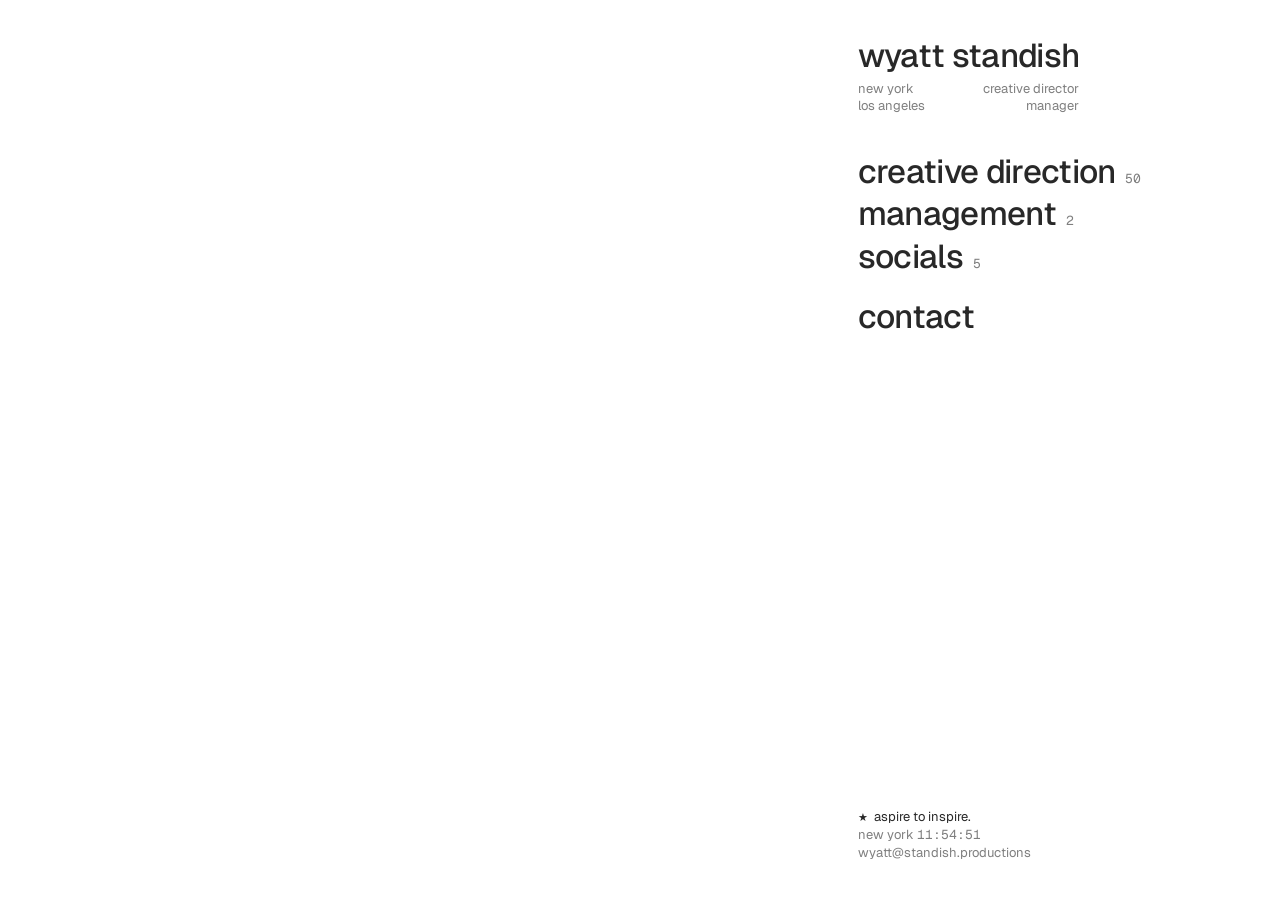
<file: index.html>
<!doctype html>
<html lang="en">
<head>
<meta charset="utf-8">
<meta name="viewport" content="width=device-width, initial-scale=1, viewport-fit=cover">
<title>wyatt standish</title>
<meta name="description" content="Wyatt Standish, creative director and manager based in New York.">
<meta property="og:title" content="wyatt standish">
<meta property="og:description" content="creative director & manager. new york.">
<link rel="icon" href="favicon.ico?v=bff902d3" sizes="32x32">
<link rel="icon" href="favicon.svg?v=b5eeb718" type="image/svg+xml">
<link rel="icon" href="favicon.png?v=6c48ad8a" type="image/png" sizes="64x64">
<link rel="apple-touch-icon" href="apple-touch-icon.png?v=8bbe87bb">
<link rel="preconnect" href="https://fonts.googleapis.com">
<link rel="preconnect" href="https://fonts.gstatic.com" crossorigin>
<link rel="stylesheet" href="https://fonts.googleapis.com/css2?family=Arimo:wght@400&family=Geist:wght@400;500&family=Geist+Mono:wght@400&display=swap">
<link rel="stylesheet" href="style.css?v=57b41aab">
</head>
<body>
<div class="frame">
<div class="side">
  <div class="id">
    <h1 class="name"><a href="./" id="home" data-goatcounter-click="name" data-goatcounter-title="name (home / easter egg)">wyatt standish</a></h1>
    <div class="tag"><p>new york<br>los angeles</p><p class="right">creative director<br>manager</p></div>
  </div>
  <nav class="menu" aria-label="work"><button type="button" class="sec" id="creative-director-btn" aria-controls="creative-director" aria-expanded="false" data-goatcounter-click="menu-creative-director" data-goatcounter-title="menu: creative direction"><span>creative direction</span><span class="count">50</span></button><button type="button" class="sec" id="management-btn" aria-controls="management" aria-expanded="false" data-goatcounter-click="menu-management" data-goatcounter-title="menu: management"><span>management</span><span class="count">2</span></button><button type="button" class="sec" id="media-btn" aria-controls="media" aria-expanded="false" data-goatcounter-click="menu-media" data-goatcounter-title="menu: socials"><span>socials</span><span class="count">5</span></button></nav>
  <a class="contact" href="mailto:wyatt@standish.productions" data-goatcounter-click="contact" data-goatcounter-title="contact (email)">contact</a>
  <footer class="foot">
    <p class="status"><span class="star" aria-hidden="true">★</span>aspire to inspire.</p>
    <p class="clock">new york <span id="clock" class="time">--:--:--</span></p>
    <p class="mail">wyatt@standish.productions</p>
  </footer>
</div>
<main class="stage"><section class="panel panel-creative-director" id="creative-director" aria-labelledby="creative-director-btn" hidden><p class="skills">content creation / product design / graphic design / ai tools &amp; workflows / video production / photography / content direction / copywriting / art direction / clothing manufacturing / web design / shopify / ui design</p><div class="gallery"><button class="tile" type="button" style="--r:1.0000;--i:0" data-caption="i luv branding" data-year="2026" aria-label="view i luv branding full screen" data-goatcounter-click="photo-1" data-goatcounter-title="photo: i luv branding (1)"><img src="images/cd/iluv-logo.webp?v=ffcbcb0f" width="1000" height="1000" alt="i luv branding" loading="lazy" decoding="async"></button><button class="tile" type="button" style="--r:1.0000;--i:1" data-caption="GEE TEE AYE tee" data-year="2026" aria-label="view GEE TEE AYE tee full screen" data-goatcounter-click="photo-2" data-goatcounter-title="photo: GEE TEE AYE tee (2)"><img src="images/cd/iluv-gee-tee-aye-tee-white.webp?v=fa196c41" width="1400" height="1400" alt="GEE TEE AYE tee" loading="lazy" decoding="async"></button><button class="tile" type="button" style="--r:1.0000;--i:2" data-caption="GEE TEE AYE tee" data-year="2026" aria-label="view GEE TEE AYE tee full screen" data-goatcounter-click="photo-3" data-goatcounter-title="photo: GEE TEE AYE tee (3)"><img src="images/cd/iluv-gee-tee-aye-tee-orange.webp?v=4d93aa3c" width="1400" height="1400" alt="GEE TEE AYE tee" loading="lazy" decoding="async"></button><button class="tile" type="button" style="--r:0.6667;--i:3" data-caption="Racquet Therapy visor" data-year="2026" aria-label="view Racquet Therapy visor full screen" data-goatcounter-click="photo-4" data-goatcounter-title="photo: Racquet Therapy visor (4)"><img src="images/cd/rt-visor-fence.webp?v=6c27760c" width="1024" height="1536" alt="Racquet Therapy visor" loading="lazy" decoding="async"></button><button class="tile" type="button" style="--r:1.4995;--i:4" data-caption="Racquet Therapy visor" data-year="2026" aria-label="view Racquet Therapy visor full screen" data-goatcounter-click="photo-5" data-goatcounter-title="photo: Racquet Therapy visor (5)"><img src="images/cd/rt-visor-closeup.webp?v=ff712415" width="1600" height="1067" alt="Racquet Therapy visor" loading="lazy" decoding="async"></button><button class="tile" type="button" style="--r:0.6667;--i:5" data-caption="Racquet Therapy visor" data-year="2026" aria-label="view Racquet Therapy visor full screen" data-goatcounter-click="photo-6" data-goatcounter-title="photo: Racquet Therapy visor (6)"><img src="images/cd/rt-visor-bag.webp?v=d181e853" width="1024" height="1536" alt="Racquet Therapy visor" loading="lazy" decoding="async"></button><button class="tile" type="button" style="--r:1.0000;--i:6" data-caption="NEVER THEM tee" data-year="2026" aria-label="view NEVER THEM tee full screen" data-goatcounter-click="photo-7" data-goatcounter-title="photo: NEVER THEM tee (7)"><img src="images/cd/iluv-never-them-tee.webp?v=e8700124" width="1400" height="1400" alt="NEVER THEM tee" loading="lazy" decoding="async"></button><button class="tile" type="button" style="--r:1.0000;--i:7" data-caption="CARROT CAKE IS A SALAD tee" data-year="2026" aria-label="view CARROT CAKE IS A SALAD tee full screen" data-goatcounter-click="photo-8" data-goatcounter-title="photo: CARROT CAKE IS A SALAD tee (8)"><img src="images/cd/iluv-carrot-cake-tee.webp?v=6bccb29f" width="1400" height="1400" alt="CARROT CAKE IS A SALAD tee" loading="lazy" decoding="async"></button><button class="tile" type="button" style="--r:1.0000;--i:8" data-caption="CARROT CAKE IS A SALAD tee" data-year="2026" aria-label="view CARROT CAKE IS A SALAD tee full screen" data-goatcounter-click="photo-9" data-goatcounter-title="photo: CARROT CAKE IS A SALAD tee (9)"><img src="images/cd/iluv-carrot-cake-tee-tag.webp?v=8668f61d" width="1500" height="1500" alt="CARROT CAKE IS A SALAD tee" loading="lazy" decoding="async"></button><button class="tile" type="button" style="--r:1.0000;--i:9" data-caption="FAKE OR CAKE hoodie" data-year="2026" aria-label="view FAKE OR CAKE hoodie full screen" data-goatcounter-click="photo-10" data-goatcounter-title="photo: FAKE OR CAKE hoodie (10)"><img src="images/cd/iluv-hoodie-front.webp?v=6fddcf93" width="1400" height="1400" alt="FAKE OR CAKE hoodie" loading="lazy" decoding="async"></button><button class="tile" type="button" style="--r:1.0000;--i:10" data-caption="FAKE OR CAKE hoodie" data-year="2026" aria-label="view FAKE OR CAKE hoodie full screen" data-goatcounter-click="photo-11" data-goatcounter-title="photo: FAKE OR CAKE hoodie (11)"><img src="images/cd/iluv-hoodie-back.webp?v=8cd232e5" width="1400" height="1400" alt="FAKE OR CAKE hoodie" loading="lazy" decoding="async"></button><button class="tile" type="button" style="--r:0.7500;--i:11" data-caption="FAKE OR CAKE hoodie" data-year="2026" aria-label="view FAKE OR CAKE hoodie full screen" data-goatcounter-click="photo-12" data-goatcounter-title="photo: FAKE OR CAKE hoodie (12)"><img src="images/cd/iluv-hoodie-tag.webp?v=b1fd5ef7" width="1200" height="1600" alt="FAKE OR CAKE hoodie" loading="lazy" decoding="async"></button><button class="tile" type="button" style="--r:1.0000;--i:12" data-caption="SPARKLE headband" data-year="2026" aria-label="view SPARKLE headband full screen" data-goatcounter-click="photo-13" data-goatcounter-title="photo: SPARKLE headband (13)"><img src="images/cd/iluv-headband.webp?v=0687ed44" width="1400" height="1400" alt="SPARKLE headband" loading="lazy" decoding="async"></button><button class="tile" type="button" style="--r:0.5625;--i:13" data-caption="PIECE OF CAKE sticker pack" data-year="2026" aria-label="view PIECE OF CAKE sticker pack full screen" data-goatcounter-click="photo-14" data-goatcounter-title="photo: PIECE OF CAKE sticker pack (14)"><img src="images/cd/iluv-group-shot.webp?v=54750176" width="900" height="1600" alt="PIECE OF CAKE sticker pack" loading="lazy" decoding="async"></button><button class="tile" type="button" style="--r:1.0000;--i:14" data-caption="i luv sticker" data-year="2026" aria-label="view i luv sticker full screen" data-goatcounter-click="photo-15" data-goatcounter-title="photo: i luv sticker (15)"><img src="images/cd/iluv-sticker-shot-6.webp?v=5f00268e" width="1400" height="1400" alt="i luv sticker" loading="lazy" decoding="async"></button><button class="tile" type="button" style="--r:1.0000;--i:15" data-caption="i luv sticker" data-year="2026" aria-label="view i luv sticker full screen" data-goatcounter-click="photo-16" data-goatcounter-title="photo: i luv sticker (16)"><img src="images/cd/iluv-sticker-shot-4.webp?v=da872055" width="1400" height="1400" alt="i luv sticker" loading="lazy" decoding="async"></button><button class="tile" type="button" style="--r:1.0000;--i:16" data-caption="i luv sticker" data-year="2026" aria-label="view i luv sticker full screen" data-goatcounter-click="photo-17" data-goatcounter-title="photo: i luv sticker (17)"><img src="images/cd/iluv-sticker-shot-5.webp?v=558eb7a1" width="1400" height="1400" alt="i luv sticker" loading="lazy" decoding="async"></button><button class="tile" type="button" style="--r:1.0000;--i:17" data-caption="i luv sticker" data-year="2026" aria-label="view i luv sticker full screen" data-goatcounter-click="photo-18" data-goatcounter-title="photo: i luv sticker (18)"><img src="images/cd/iluv-sticker-shot-1.webp?v=8bef6bb6" width="1400" height="1400" alt="i luv sticker" loading="lazy" decoding="async"></button><button class="tile" type="button" style="--r:1.0000;--i:18" data-caption="i luv sticker" data-year="2026" aria-label="view i luv sticker full screen" data-goatcounter-click="photo-19" data-goatcounter-title="photo: i luv sticker (19)"><img src="images/cd/iluv-sticker-shot-3.webp?v=f9e3271f" width="1400" height="1400" alt="i luv sticker" loading="lazy" decoding="async"></button><button class="tile" type="button" style="--r:1.0000;--i:19" data-caption="i luv myself sticker" data-year="2026" aria-label="view i luv myself sticker full screen" data-goatcounter-click="photo-20" data-goatcounter-title="photo: i luv myself sticker (20)"><img src="images/cd/iluv-sticker-shot-2.webp?v=51b79e90" width="1400" height="1400" alt="i luv myself sticker" loading="lazy" decoding="async"></button><button class="tile" type="button" style="--r:0.5560;--i:20" data-caption="i luv product hang tag" data-year="2026" aria-label="view i luv product hang tag full screen" data-goatcounter-click="photo-21" data-goatcounter-title="photo: i luv product hang tag (21)"><img src="images/cd/iluv-star-tag.webp?v=3dc261d5" width="591" height="1063" alt="i luv product hang tag" loading="lazy" decoding="async"></button><button class="tile" type="button" style="--r:0.3003;--i:21" data-caption="i luv stitched label" data-year="2026" aria-label="view i luv stitched label full screen" data-goatcounter-click="photo-22" data-goatcounter-title="photo: i luv stitched label (22)"><img src="images/cd/iluv-hang-tag.webp?v=54273809" width="355" height="1182" alt="i luv stitched label" loading="lazy" decoding="async"></button><button class="tile" type="button" style="--r:1.2945;--i:22" data-caption="i luv postcard" data-year="2026" aria-label="view i luv postcard full screen" data-goatcounter-click="photo-23" data-goatcounter-title="photo: i luv postcard (23)"><img src="images/cd/iluv-postcard.webp?v=cc425de8" width="1600" height="1236" alt="i luv postcard" loading="lazy" decoding="async"></button><button class="tile" type="button" style="--r:0.6667;--i:23" data-caption="Holdt Slip product development" data-year="2025" aria-label="view Holdt Slip product development full screen" data-goatcounter-click="photo-24" data-goatcounter-title="photo: Holdt Slip product development (24)"><img src="images/cd/holdt-photo.webp?v=cde10b60" width="1024" height="1536" alt="Holdt Slip product development" loading="lazy" decoding="async"></button><button class="tile" type="button" style="--r:1.3333;--i:24" data-caption="Reneé Rapp billboard" data-year="2024" aria-label="view Reneé Rapp billboard full screen" data-goatcounter-click="photo-25" data-goatcounter-title="photo: Reneé Rapp billboard (25)"><img src="images/cd/renee-rapp-billboard.webp?v=6c64c597" width="1024" height="768" alt="Reneé Rapp billboard" loading="lazy" decoding="async"></button><button class="tile" type="button" style="--r:1.0000;--i:25" data-caption="GEE TEE AYE tee launch graphic" data-year="2026" aria-label="view GEE TEE AYE tee launch graphic full screen" data-goatcounter-click="photo-26" data-goatcounter-title="photo: GEE TEE AYE tee launch graphic (26)"><img src="images/cd/iluv-gee-tee-aye-computer.webp?v=37b641e3" width="1400" height="1400" alt="GEE TEE AYE tee launch graphic" loading="lazy" decoding="async"></button><button class="tile" type="button" style="--r:0.8000;--i:26" data-caption="i luv world tour graphic" data-year="2026" aria-label="view i luv world tour graphic full screen" data-goatcounter-click="photo-27" data-goatcounter-title="photo: i luv world tour graphic (27)"><img src="images/cd/iluv-world-tour.webp?v=e4e51fce" width="1280" height="1600" alt="i luv world tour graphic" loading="lazy" decoding="async"></button><button class="tile" type="button" style="--r:0.7500;--i:27" data-caption="i luv myself campaign" data-year="2026" aria-label="view i luv myself campaign full screen" data-goatcounter-click="photo-28" data-goatcounter-title="photo: i luv myself campaign (28)"><img src="images/cd/iluv-myself-promo-1.webp?v=f3c3a56f" width="1080" height="1440" alt="i luv myself campaign" loading="lazy" decoding="async"></button><button class="tile" type="button" style="--r:0.7500;--i:28" data-caption="i luv myself campaign" data-year="2026" aria-label="view i luv myself campaign full screen" data-goatcounter-click="photo-29" data-goatcounter-title="photo: i luv myself campaign (29)"><img src="images/cd/iluv-myself-promo-2.webp?v=a0e64ef5" width="1080" height="1440" alt="i luv myself campaign" loading="lazy" decoding="async"></button><button class="tile" type="button" style="--r:0.5625;--i:29" data-caption="i luv social graphic" data-year="2026" aria-label="view i luv social graphic full screen" data-goatcounter-click="photo-30" data-goatcounter-title="photo: i luv social graphic (30)"><img src="images/cd/iluv-granola-kids.webp?v=3bacddb7" width="900" height="1600" alt="i luv social graphic" loading="lazy" decoding="async"></button><button class="tile" type="button" style="--r:2.5000;--i:30" data-caption="LET ME BE YOUR ENERGY concept design" data-year="2026" aria-label="view LET ME BE YOUR ENERGY concept design full screen" data-goatcounter-click="photo-31" data-goatcounter-title="photo: LET ME BE YOUR ENERGY concept design (31)"><img src="images/cd/let-me-be-your-energy.webp?v=a708d1ed" width="1200" height="480" alt="LET ME BE YOUR ENERGY concept design" loading="lazy" decoding="async"></button><button class="tile" type="button" style="--r:1.0000;--i:31" data-caption="BURN A JOINT USA concept design" data-year="2026" aria-label="view BURN A JOINT USA concept design full screen" data-goatcounter-click="photo-32" data-goatcounter-title="photo: BURN A JOINT USA concept design (32)"><img src="images/cd/logo-burn-a-joint-usa.webp?v=c9cb5657" width="1024" height="1024" alt="BURN A JOINT USA concept design" loading="lazy" decoding="async"></button><button class="tile" type="button" style="--r:1.0000;--i:32" data-caption="aspire to inspire concept design" data-year="2025" aria-label="view aspire to inspire concept design full screen" data-goatcounter-click="photo-33" data-goatcounter-title="photo: aspire to inspire concept design (33)"><img src="images/cd/logo-aspire-to-inspire.webp?v=db84f6db" width="1600" height="1600" alt="aspire to inspire concept design" loading="lazy" decoding="async"></button><button class="tile" type="button" style="--r:0.7500;--i:33" data-caption="Holdt promo" data-year="2025" aria-label="view Holdt promo full screen" data-goatcounter-click="photo-34" data-goatcounter-title="photo: Holdt promo (34)"><img src="images/cd/holdt-promo.webp?v=44b4b656" width="1200" height="1600" alt="Holdt promo" loading="lazy" decoding="async"></button><button class="tile" type="button" style="--r:0.6667;--i:34" data-caption="Holdt sticker" data-year="2025" aria-label="view Holdt sticker full screen" data-goatcounter-click="photo-35" data-goatcounter-title="photo: Holdt sticker (35)"><img src="images/cd/holdt-sticker.webp?v=5f1698ee" width="600" height="900" alt="Holdt sticker" loading="lazy" decoding="async"></button><button class="tile" type="button" style="--r:1.0000;--i:35" data-caption="402 Records logo" data-year="2025" aria-label="view 402 Records logo full screen" data-goatcounter-click="photo-36" data-goatcounter-title="photo: 402 Records logo (36)"><img src="images/cd/logo-402-records.webp?v=f882a03c" width="500" height="500" alt="402 Records logo" loading="lazy" decoding="async"></button><button class="tile" type="button" style="--r:1.1926;--i:36" data-caption="Fanbass logo" data-year="2025" aria-label="view Fanbass logo full screen" data-goatcounter-click="photo-37" data-goatcounter-title="photo: Fanbass logo (37)"><img src="images/cd/logo-fanbass.webp?v=af872df1" width="898" height="753" alt="Fanbass logo" loading="lazy" decoding="async"></button><button class="tile" type="button" style="--r:0.7126;--i:37" data-caption="Sigma Upsilon Sigma tee design" data-year="2024" aria-label="view Sigma Upsilon Sigma tee design full screen" data-goatcounter-click="photo-38" data-goatcounter-title="photo: Sigma Upsilon Sigma tee design (38)"><img src="images/cd/baking-your-dreams-come-true.webp?v=1a46199c" width="719" height="1009" alt="Sigma Upsilon Sigma tee design" loading="lazy" decoding="async"></button><button class="tile" type="button" style="--r:0.5625;--i:38" data-caption="Flea Honora tour social content" data-year="2026" aria-label="view Flea Honora tour social content full screen" data-goatcounter-click="photo-39" data-goatcounter-title="photo: Flea Honora tour social content (39)"><img src="images/cd/live-01.webp?v=7f53d6a5" width="900" height="1600" alt="Flea Honora tour social content" loading="lazy" decoding="async"></button><button class="tile" type="button" style="--r:0.5625;--i:39" data-caption="Flea Honora tour social content" data-year="2026" aria-label="view Flea Honora tour social content full screen" data-goatcounter-click="photo-40" data-goatcounter-title="photo: Flea Honora tour social content (40)"><img src="images/cd/live-02.webp?v=89f73d07" width="900" height="1600" alt="Flea Honora tour social content" loading="lazy" decoding="async"></button><button class="tile" type="button" style="--r:0.5625;--i:40" data-caption="Flea Honora tour social content" data-year="2026" aria-label="view Flea Honora tour social content full screen" data-goatcounter-click="photo-41" data-goatcounter-title="photo: Flea Honora tour social content (41)"><img src="images/cd/live-03.webp?v=55f0b752" width="900" height="1600" alt="Flea Honora tour social content" loading="lazy" decoding="async"></button><button class="tile" type="button" style="--r:0.5631;--i:41" data-caption="Flea Honora tour social content" data-year="2026" aria-label="view Flea Honora tour social content full screen" data-goatcounter-click="photo-42" data-goatcounter-title="photo: Flea Honora tour social content (42)"><img src="images/cd/live-04.webp?v=46fa3675" width="901" height="1600" alt="Flea Honora tour social content" loading="lazy" decoding="async"></button><button class="tile" type="button" style="--r:1.5080;--i:42" data-caption="Marrakech, Morocco" data-year="2024" aria-label="view Marrakech, Morocco full screen" data-goatcounter-click="photo-43" data-goatcounter-title="photo: Marrakech, Morocco (43)"><img src="images/cd/film-01.webp?v=a55ca825" width="1600" height="1061" alt="Marrakech, Morocco" loading="lazy" decoding="async"></button><button class="tile" type="button" style="--r:1.5080;--i:43" data-caption="Marrakech, Morocco" data-year="2024" aria-label="view Marrakech, Morocco full screen" data-goatcounter-click="photo-44" data-goatcounter-title="photo: Marrakech, Morocco (44)"><img src="images/cd/film-02.webp?v=8aea6159" width="1600" height="1061" alt="Marrakech, Morocco" loading="lazy" decoding="async"></button><button class="tile" type="button" style="--r:1.3457;--i:44" data-caption="Marrakech, Morocco" data-year="2024" aria-label="view Marrakech, Morocco full screen" data-goatcounter-click="photo-45" data-goatcounter-title="photo: Marrakech, Morocco (45)"><img src="images/cd/film-03.webp?v=3f8780cb" width="1600" height="1189" alt="Marrakech, Morocco" loading="lazy" decoding="async"></button><button class="tile" type="button" style="--r:1.8980;--i:45" data-caption="Atlas Mountains, Morocco" data-year="2024" aria-label="view Atlas Mountains, Morocco full screen" data-goatcounter-click="photo-46" data-goatcounter-title="photo: Atlas Mountains, Morocco (46)"><img src="images/cd/film-04.webp?v=d314996c" width="1600" height="843" alt="Atlas Mountains, Morocco" loading="lazy" decoding="async"></button><button class="tile" type="button" style="--r:1.5080;--i:46" data-caption="Santorini, Greece" data-year="2024" aria-label="view Santorini, Greece full screen" data-goatcounter-click="photo-47" data-goatcounter-title="photo: Santorini, Greece (47)"><img src="images/cd/film-05.webp?v=e14ca0cd" width="1600" height="1061" alt="Santorini, Greece" loading="lazy" decoding="async"></button><button class="tile" type="button" style="--r:1.5080;--i:47" data-caption="on a train somewhere between Budapest and Vienna" data-year="2023" aria-label="view on a train somewhere between Budapest and Vienna full screen" data-goatcounter-click="photo-48" data-goatcounter-title="photo: on a train somewhere between Budapest and Vienna (48)"><img src="images/cd/film-06.webp?v=1142ec3e" width="1600" height="1061" alt="on a train somewhere between Budapest and Vienna" loading="lazy" decoding="async"></button><button class="tile" type="button" style="--r:1.5080;--i:48" data-caption="Point Dume, California" data-year="2023" aria-label="view Point Dume, California full screen" data-goatcounter-click="photo-49" data-goatcounter-title="photo: Point Dume, California (49)"><img src="images/cd/film-07.webp?v=24d9311b" width="1600" height="1061" alt="Point Dume, California" loading="lazy" decoding="async"></button><button class="tile" type="button" style="--r:0.9843;--i:49" data-caption="the truth (from IG)" data-year="2026" aria-label="view the truth (from IG) full screen" data-goatcounter-click="photo-50" data-goatcounter-title="photo: the truth (from IG) (50)"><img src="images/cd/iluv-by-da-time.webp?v=164076d7" width="1320" height="1341" alt="the truth (from IG)" loading="lazy" decoding="async"></button></div><section class="sites"><h2>websites</h2><ul><li><a href="https://carrotcakeisasalad.com" target="_blank" rel="noopener" data-goatcounter-click="website-carrotcakeisasalad.com" data-goatcounter-title="website: carrotcakeisasalad.com">carrotcakeisasalad.com</a></li><li><a href="https://racquettherapy.com" target="_blank" rel="noopener" data-goatcounter-click="website-racquettherapy.com" data-goatcounter-title="website: racquettherapy.com">racquettherapy.com</a></li><li><a href="https://www.youtube.com/watch?v=dQw4w9WgXcQ" target="_blank" rel="noopener" data-goatcounter-click="website-standish.productions" data-goatcounter-title="website: standish.productions">standish.productions</a></li></ul></section></section><section class="panel panel-management" id="management" aria-labelledby="management-btn" hidden><ul class="handles"><li><a href="https://www.tiktok.com/@iluv_eshaaa" target="_blank" rel="noopener" data-goatcounter-click="management-@iluv_esha" data-goatcounter-title="management: @iluv_esha">@iluv_esha</a></li><li><a href="https://www.instagram.com/racquettherapy/" target="_blank" rel="noopener" data-goatcounter-click="management-@racquettherapy" data-goatcounter-title="management: @racquettherapy">@racquettherapy</a></li></ul></section><section class="panel panel-media" id="media" aria-labelledby="media-btn" hidden><p class="skills">social media management / content creation</p><div class="feeds"><figure class="feed"><figcaption><a href="https://www.instagram.com/chilipeppers/" target="_blank" rel="noopener" data-goatcounter-click="socials-chilipeppers" data-goatcounter-title="socials: @chilipeppers">@chilipeppers</a></figcaption><div class="ig"><iframe src="https://www.instagram.com/chilipeppers/embed/" title="@chilipeppers on instagram" loading="lazy" scrolling="no"></iframe></div></figure><figure class="feed"><figcaption><a href="https://www.instagram.com/carrotcakeisasalad/" target="_blank" rel="noopener" data-goatcounter-click="socials-carrotcakeisasalad" data-goatcounter-title="socials: @carrotcakeisasalad">@carrotcakeisasalad</a></figcaption><div class="ig"><iframe src="https://www.instagram.com/carrotcakeisasalad/embed/" title="@carrotcakeisasalad on instagram" loading="lazy" scrolling="no"></iframe></div></figure><figure class="feed"><figcaption><a href="https://www.instagram.com/dsarmelite/" target="_blank" rel="noopener" data-goatcounter-click="socials-dsarmelite" data-goatcounter-title="socials: @dsarmelite">@dsarmelite</a></figcaption><div class="ig"><iframe src="https://www.instagram.com/dsarmelite/embed/" title="@dsarmelite on instagram" loading="lazy" scrolling="no"></iframe></div></figure><figure class="feed"><figcaption><a href="https://www.instagram.com/samueljackofficial/" target="_blank" rel="noopener" data-goatcounter-click="socials-samueljackofficial" data-goatcounter-title="socials: @samueljackofficial">@samueljackofficial</a></figcaption><div class="ig"><iframe src="https://www.instagram.com/samueljackofficial/embed/" title="@samueljackofficial on instagram" loading="lazy" scrolling="no"></iframe></div></figure></div><p class="others">&amp; others</p><section class="ugc"><h2>ugc</h2><ul><li>18.2M+ total views across ugc content on tiktok &amp; instagram</li><li>1.2M+ comments, 442K+ shares &amp; 582K+ saves on tiktok</li><li>100+ ugc videos repurposed as paid ads</li><li>trusted by dozens of companies across tech, lifestyle, fashion, music and more</li></ul></section><p class="mine">me: <a href="https://www.instagram.com/wyatt.mov/" target="_blank" rel="noopener" data-goatcounter-click="me-@wyatt.mov" data-goatcounter-title="me: @wyatt.mov">@wyatt.mov</a> <span>instagram</span> <a href="https://www.tiktok.com/@wyattwyattwyatt" target="_blank" rel="noopener" data-goatcounter-click="me-@wyattwyattwyatt" data-goatcounter-title="me: @wyattwyattwyatt">@wyattwyattwyatt</a> <span>tiktok</span></p></section><p class="egg" id="egg" aria-live="polite" hidden><span>what u clickin on 😂 just <a href="mailto:wyatt@standish.productions" data-goatcounter-click="easter-egg-email" data-goatcounter-title="easter egg: reach out (email)">reach out</a></span></p></main>
</div>
<div class="viewer" id="viewer" role="dialog" aria-modal="true" aria-label="photo viewer" hidden>
  <button type="button" class="v-close" aria-label="close">close</button>
  <button type="button" class="v-prev" aria-label="previous photo"><svg viewBox="0 0 12 24" width="12" height="24" aria-hidden="true"><polyline points="10,4 2,12 10,20" fill="none" stroke="currentColor" stroke-width="1.25" stroke-linecap="round" stroke-linejoin="round"/></svg></button>
  <figure class="v-fig"><figcaption></figcaption></figure>
  <button type="button" class="v-next" aria-label="next photo"><svg viewBox="0 0 12 24" width="12" height="24" aria-hidden="true"><polyline points="2,4 10,12 2,20" fill="none" stroke="currentColor" stroke-width="1.25" stroke-linecap="round" stroke-linejoin="round"/></svg></button>
</div>
<script src="site.js?v=15ecb060"></script>
<script data-goatcounter="https://wyatt.goatcounter.com/count" async src="https://gc.zgo.at/count.js"></script>
</body>
</html>
</file>
<file: style.css>
/* standish.productions
   layout: the menu column (name, three headlines with counts, contact, clock) stays put on the right;
   tapping a headline shows its work on the left. on phones the menu sits on top and the work shows below it.
   one light look on purpose. */
:root {
  --paper: #ffffff;
  --ink: rgba(10, 10, 10, 0.88);
  --ink-soft: rgba(10, 10, 10, 0.52);
  --line: rgba(10, 10, 10, 0.12);
  --on: #ff1a00;          /* focus outline */
  --pink: #ff1f8f;        /* creative director, when open */
  --royal: #2448d6;       /* management, when open */
  --orange: #e6713a;      /* socials, when open (matched to Wyatt's swatch) */
  --sans: "Geist", "Helvetica Neue", Helvetica, Arial, sans-serif;
  --mono: "Geist Mono", ui-monospace, "SF Mono", Menlo, monospace;
  --big: clamp(1.5rem, 1.1rem + 1.2vw, 2.25rem);   /* name and headlines */
  --body: 1rem;
  --small: 0.8125rem;
  --pad: clamp(16px, 3vw, 3rem);
  --row: 300px;           /* photo row height */
  --gap: 14px;
  color-scheme: light;
}

* { box-sizing: border-box; }
[hidden] { display: none !important; }   /* keeps the photo viewer and closed sections hidden */
html { -webkit-text-size-adjust: 100%; }
body {
  margin: 0;
  background: var(--paper);
  color: var(--ink);
  font: 400 var(--body)/1.35 var(--sans);
  text-transform: lowercase;            /* remove this line to turn off the all-lowercase look */
  -webkit-font-smoothing: antialiased;
}
a { color: inherit; text-decoration: none; }
a:active, button:active { opacity: 0.7; }
:focus-visible { outline: 2px solid var(--on); outline-offset: 3px; }
h1, h2, h3, p, ul, figure { margin: 0; }
button { font: inherit; color: inherit; background: none; border: 0; padding: 0; cursor: pointer; text-transform: inherit; }
@media (hover: hover) {   /* underline on hover only with a mouse, so taps on phones don't leave a stuck underline */
  .name a:hover, .contact:hover, .sec:hover span:first-child, .handles a:hover, .mine a:hover, .feed a:hover, .ask:hover {
    text-decoration: underline; text-underline-offset: 0.12em; text-decoration-thickness: 1px;
  }
}

.frame {
  display: grid;
  grid-template-columns: minmax(0, 1fr) minmax(16rem, 24rem);
  grid-template-areas: "stage side";
  gap: calc(var(--pad) * 1.5);
  padding-block: var(--pad);
  padding-left: max(var(--pad), env(safe-area-inset-left, 0px));
  padding-right: max(var(--pad), env(safe-area-inset-right, 0px));
}

/* the menu column on the right: never moves */
.side {
  grid-area: side;
  position: sticky;
  top: var(--pad);
  align-self: start;
  height: calc(100vh - 2 * var(--pad));
  display: flex;
  flex-direction: column;
  gap: 2.2rem;
}
.name { font-size: var(--big); font-weight: 500; line-height: 1.1; letter-spacing: -0.02em; }
.id { align-self: flex-start; display: grid; gap: 0.4rem; width: max-content; max-width: 100%; }
.tag { display: flex; justify-content: space-between; gap: 1.5rem; font-size: var(--small); line-height: 1.3; color: var(--ink-soft); }
.tag .right { text-align: right; }
.menu { display: grid; justify-items: start; }
.sec {
  display: flex; align-items: baseline; gap: 0.6rem;
  font-size: var(--big); font-weight: 500; line-height: 1.2; letter-spacing: -0.02em;
  text-align: left; padding-block: 0.1rem;
  transition: color 0.2s ease;
  -webkit-tap-highlight-color: transparent;
}
.count { font: 400 var(--small)/1 var(--mono); color: var(--ink-soft); letter-spacing: 0; }
#creative-director-btn[aria-expanded="true"] { color: var(--pink); }
#management-btn[aria-expanded="true"] { color: var(--royal); }
#media-btn[aria-expanded="true"] { color: var(--orange); }
.contact { font-size: var(--big); font-weight: 500; letter-spacing: -0.02em; line-height: 1.2; margin-top: -1rem; }
.foot { margin-top: auto; display: grid; gap: 0.05rem; font-size: var(--small); line-height: 1.3; color: var(--ink-soft); }
.status { display: flex; align-items: center; gap: 0.5em; color: var(--ink); }
.star { color: var(--ink); font-size: 0.85em; line-height: 1; }
@keyframes pulse { 50% { opacity: 0.35; } }
.clock .time { font-family: var(--mono); font-variant-numeric: tabular-nums; }
.mail { user-select: all; }

/* the work, on the left */
.stage { grid-area: stage; min-width: 0; }
.panel { display: grid; grid-template-columns: minmax(0, 1fr); gap: 1.4rem; align-content: start; animation: fade 0.5s ease both; }
.fx { animation: rise 0.7s cubic-bezier(0.2, 0.7, 0.2, 1) both; animation-delay: var(--d, 0ms); }   /* text in each section fades up when it opens */
@keyframes fade { from { opacity: 0; } }
.skills { font-size: var(--big); font-weight: 500; letter-spacing: -0.02em; line-height: 1.2; max-width: 34ch; text-wrap: balance; }

/* creative director: one grid of photos in even rows that fill the width, fading in one after another */
.gallery { display: flex; flex-wrap: wrap; gap: var(--gap); }
.gallery::after { content: ""; flex: 10000 1 0; }
.gallery.justified { display: grid; grid-template-columns: minmax(0, 1fr); gap: var(--gap); min-width: 0; }   /* lets the photo rows re-fit when the window gets narrower */
.gallery.justified::after { content: none; }
.jrow { display: flex; gap: var(--gap); }
.justified .tile { flex: none; max-width: none; }
.tile {
  flex: var(--r) 1 calc(var(--r) * var(--row));
  max-width: 100%; min-width: 0; cursor: zoom-in;
  animation: rise 0.6s ease both;
  animation-delay: calc(var(--i) * 45ms);
}
@keyframes rise { from { opacity: 0; transform: translateY(8px); } }
.tile img { display: block; width: 100%; height: auto; aspect-ratio: var(--r); object-fit: cover; background: #f4f4f4; transition: opacity 0.25s ease; }
.gallery:hover .tile img { opacity: 0.82; }
.gallery .tile:hover img { opacity: 1; }

/* websites under the photos: small like the ugc lines, underlined with an arrow so they read as links out */
.sites { display: grid; gap: 0.5rem; padding-top: 1rem; }
.sites h2 { font: 400 var(--small)/1.3 var(--sans); color: var(--ink-soft); }
.sites ul { list-style: none; padding: 0; display: grid; gap: 0.2rem; }
.sites a { font: 400 var(--small)/1.45 var(--sans); color: var(--ink); text-decoration: underline; text-decoration-thickness: 1px; text-underline-offset: 0.18em; text-decoration-color: var(--line); transition: text-decoration-color 0.2s ease; }
@media (hover: hover) { .sites a:hover { text-decoration-color: currentColor; } }

/* easter egg: small note in the middle of the empty left side when the name is clicked on the home view */
.egg { min-height: calc(100vh - 2 * var(--pad)); display: grid; place-items: center; text-align: center;
       font-size: var(--small); color: var(--ink); animation: rise 0.6s cubic-bezier(0.2, 0.7, 0.2, 1) both; }
.egg a { text-decoration: underline; text-decoration-thickness: 1px; text-underline-offset: 0.18em; }

/* management */
.handles { list-style: none; padding: 0; display: grid; gap: 0.2rem; font-size: var(--big); font-weight: 500; letter-spacing: -0.02em; line-height: 1.2; }
.ask { font-size: var(--big); font-weight: 500; letter-spacing: -0.02em; line-height: 1.2; justify-self: start; }

/* socials: live instagram grids */
.feeds { display: grid; grid-template-columns: repeat(4, minmax(0, 1fr)); gap: 1.5rem 1rem; }
.feed { display: grid; gap: 0.5rem; align-content: start; min-width: 0; }
.feed figcaption { font-size: min(1.05rem, 1.1vw); font-weight: 500; letter-spacing: -0.01em; line-height: 1.2; white-space: nowrap; overflow: hidden; text-overflow: ellipsis; }   /* shrinks a little on smaller laptops so names stay on one line */
/* each instagram box is drawn at its normal size (340 x 380) and shrunk to fit its column; site.js sets --s */
.ig { --s: 0.62; height: calc(380px * var(--s)); overflow: hidden; border: 1px solid var(--line); background: #fff; }
.ig iframe { width: 340px; height: 380px; border: 0; display: block; transform: scale(var(--s)); transform-origin: 0 0; }
.others { font: 400 var(--small)/1.45 var(--sans); color: var(--ink); margin-top: -0.8rem; }   /* "& others" under the instagram boxes, same look as the ugc lines */
.ugc { display: grid; gap: 0.6rem; padding-top: 0.4rem; }
.ugc h2 { font-size: var(--big); font-weight: 500; letter-spacing: -0.02em; line-height: 1.2; }
.ugc ul { list-style: none; padding: 0; display: grid; gap: 0.2rem; max-width: 46rem; }
.ugc li { font: 400 var(--small)/1.45 var(--sans); color: var(--ink); text-transform: none; }   /* same look as "aspire to inspire"; keeps the capital M and K */
.mine { font-size: var(--big); font-weight: 500; letter-spacing: -0.02em; line-height: 1.3; }
.mine span { font: 400 var(--small)/1 var(--sans); color: var(--ink); letter-spacing: 0; margin-right: 0.8rem; }

/* full screen photo viewer */
.viewer {
  position: fixed; inset: 0; z-index: 20;
  background: var(--paper);
  display: grid; grid-template-columns: auto minmax(0, 1fr) auto; align-items: center;
  padding: calc(var(--pad) + env(safe-area-inset-top, 0px)) max(var(--pad), env(safe-area-inset-right, 0px))
           calc(var(--pad) + env(safe-area-inset-bottom, 0px)) max(var(--pad), env(safe-area-inset-left, 0px));
  animation: fade 0.25s ease both;
}
.v-fig { height: 100%; min-height: 0; display: grid; grid-template-rows: minmax(0, 1fr) auto; gap: 0.75rem; justify-items: center; }
.v-fig img { max-width: 100%; max-height: 100%; object-fit: contain; align-self: center; }
.v-fig figcaption { display: flex; flex-direction: column; align-items: center; gap: 0.35rem; color: var(--ink); opacity: 0.5; text-align: center; max-width: 100%; }
.cap-t { font: 400 1.3rem/1.15 Arimo, Arial, "Helvetica Neue", sans-serif; letter-spacing: -0.02em; text-transform: none; display: inline-block; transform: scaleX(0.82); transform-origin: center; }   /* arial squeezed to 82%: the arial narrow look on every device */
.cap-n { font: 400 var(--small)/1 var(--mono); font-variant-numeric: tabular-nums; letter-spacing: 0; }   /* same little numbers as the menu counts */
.v-prev, .v-next { padding: 1rem; display: grid; place-items: center; color: var(--ink); opacity: 0.7; transition: opacity 0.2s ease; }
.v-prev svg, .v-next svg { display: block; width: 14px; height: 28px; }
@media (hover: hover) { .v-prev:hover, .v-next:hover { opacity: 1; } }
.v-close { position: absolute; top: calc(1rem + env(safe-area-inset-top, 0px)); right: max(1rem, env(safe-area-inset-right, 0px)); font-size: var(--small); }

/* phones: menu on top, the work below it */
@media (max-width: 760px) {
  :root { --row: 130px; --gap: 6px; }
  .frame { grid-template-columns: minmax(0, 1fr); grid-template-areas: "side" "stage"; gap: 2.5rem; }
  .side { position: static; height: auto; gap: 1.6rem; }
  .open .foot { display: none; }
  .name { font-size: 1.9rem; }
  .tag { gap: 0.75rem; }
  .contact { margin-top: -0.6rem; }
  .foot { margin-top: 0; }
  .egg { min-height: 30vh; }
  .feeds { grid-template-columns: repeat(2, minmax(0, 1fr)); }
  .feed figcaption { font-size: 0.95rem; }
  .viewer { grid-template-columns: minmax(0, 1fr); grid-template-rows: minmax(0, 1fr) auto; padding-top: calc(3rem + env(safe-area-inset-top, 0px)); }
  .v-fig { grid-column: 1; grid-row: 1; }
  .v-prev, .v-next { grid-row: 2; position: static; padding: 0.5rem 1rem; }
  .v-prev { justify-self: start; grid-column: 1; }
  .v-next { justify-self: end; grid-column: 1; }
}

/* when site.js marks a section settled, drop the fade-ins so nothing can stay invisible */
.panel.settled, .settled .fx, .settled .tile, .egg.settled { animation: none; }

@media (prefers-reduced-motion: reduce) {
  .panel, .tile, .viewer, .fx { animation: none; }
  .tile img { transition: none; }
}
</file>
